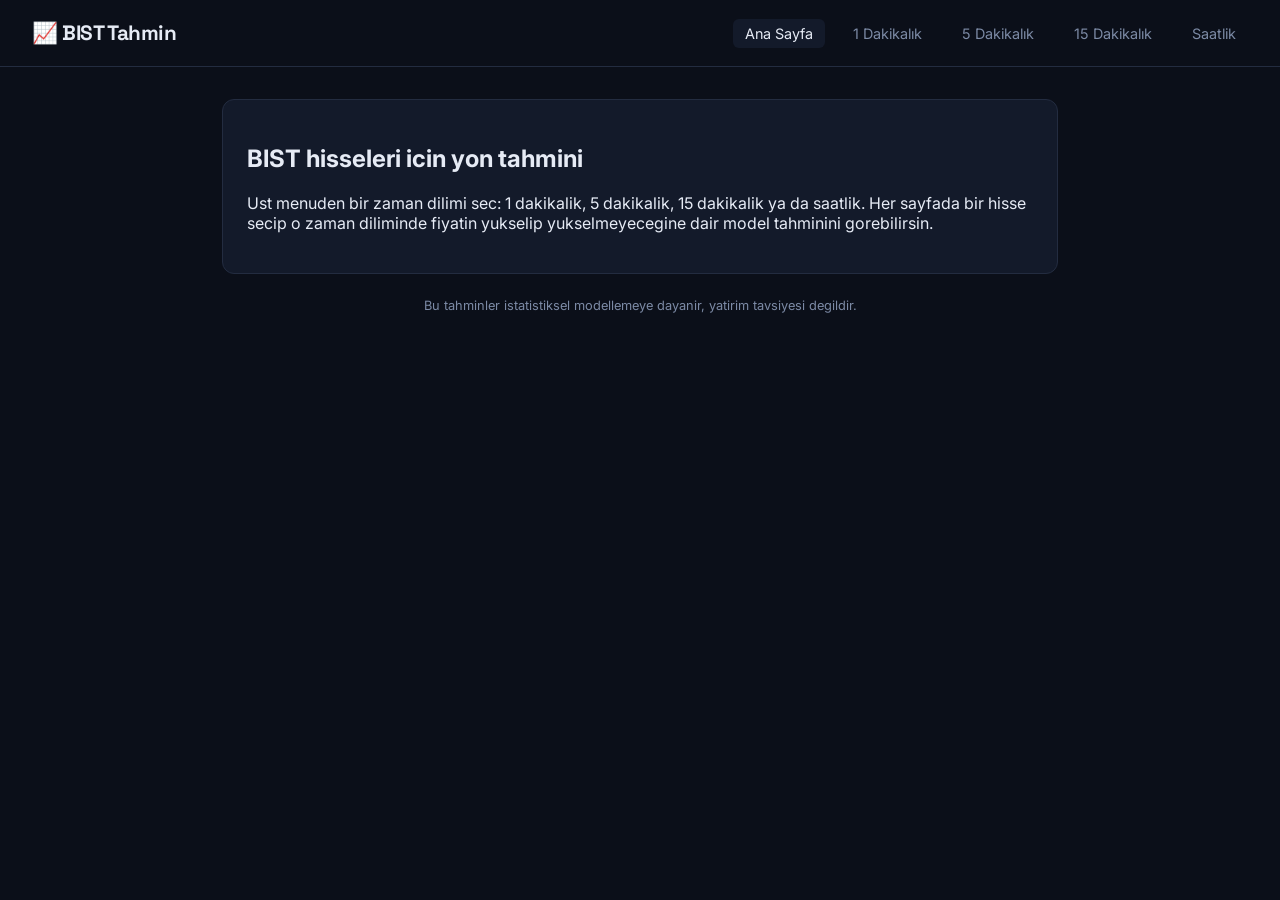
<file: index.html>
<!DOCTYPE html>
<html lang="tr">
<head>
  <meta charset="UTF-8">
  <title>BIST Tahmin</title>
  <meta name="viewport" content="width=device-width, initial-scale=1.0">
  <link href="https://fonts.googleapis.com/css2?family=Space+Grotesk:wght@600;700&family=Inter:wght@400;600&display=swap" rel="stylesheet">
  <link rel="stylesheet" href="style.css">
</head>
<body>
  <header>
    <h1>📈 BIST Tahmin</h1>
    <nav>
      <a href="index.html" class="active">Ana Sayfa</a>
      <a href="1dakika.html">1 Dakikalık</a>
      <a href="5dakika.html">5 Dakikalık</a>
      <a href="15dakika.html">15 Dakikalık</a>
      <a href="saatlik.html">Saatlik</a>
    </nav>
  </header>
  <main>
    <div class="card">
      <h2>BIST hisseleri icin yon tahmini</h2>
      <p>Ust menuden bir zaman dilimi sec: 1 dakikalik, 5 dakikalik, 15 dakikalik ya da saatlik.
      Her sayfada bir hisse secip o zaman diliminde fiyatin yukselip yukselmeyecegine dair
      model tahminini gorebilirsin.</p>
    </div>
    <p class="disclaimer">Bu tahminler istatistiksel modellemeye dayanir, yatirim tavsiyesi degildir.</p>
  </main>
</body>
</html>
</file>
<file: style.css>
:root {
  --bg: #0b0f19;
  --panel: #131a2a;
  --border: #232c40;
  --text: #e6ebf5;
  --muted: #7c8aa5;
  --up: #3ddc97;
  --down: #ff5d5d;
  --accent: #5b8cff;
  --font-display: 'Space Grotesk', 'Segoe UI', sans-serif;
  --font-body: 'Inter', 'Segoe UI', sans-serif;
}

* { box-sizing: border-box; }

body {
  margin: 0;
  background: var(--bg);
  color: var(--text);
  font-family: var(--font-body);
}

header {
  display: flex;
  align-items: center;
  justify-content: space-between;
  padding: 20px 32px;
  border-bottom: 1px solid var(--border);
  flex-wrap: wrap;
  gap: 12px;
}

header h1 {
  font-family: var(--font-display);
  font-size: 1.3rem;
  margin: 0;
  letter-spacing: -0.02em;
}

nav a {
  color: var(--muted);
  text-decoration: none;
  margin-left: 12px;
  font-size: 0.9rem;
  padding: 6px 12px;
  border-radius: 6px;
  transition: all 0.15s ease;
}

nav a:hover, nav a.active {
  color: var(--text);
  background: var(--panel);
}

main {
  max-width: 900px;
  margin: 0 auto;
  padding: 32px;
}

.controls {
  display: flex;
  gap: 12px;
  margin-bottom: 24px;
}

select, button {
  background: var(--panel);
  color: var(--text);
  border: 1px solid var(--border);
  padding: 10px 14px;
  border-radius: 8px;
  font-size: 0.95rem;
}

button {
  background: var(--accent);
  border: none;
  cursor: pointer;
  font-weight: 600;
}

button:hover { opacity: 0.9; }
button:disabled { opacity: 0.6; cursor: not-allowed; }

.card {
  background: var(--panel);
  border: 1px solid var(--border);
  border-radius: 12px;
  padding: 24px;
  margin-bottom: 20px;
}

.price-row {
  display: flex;
  align-items: baseline;
  gap: 12px;
  margin-bottom: 16px;
}

.price {
  font-family: var(--font-display);
  font-size: 2.2rem;
  font-weight: 600;
}

.change {
  font-size: 1rem;
  font-weight: 600;
}

.change.up { color: var(--up); }
.change.down { color: var(--down); }

.prediction-box {
  display: flex;
  align-items: center;
  gap: 16px;
  padding: 20px;
  border-radius: 10px;
  margin-top: 16px;
  border: 1px solid var(--border);
}

.prediction-box.up { background: rgba(61, 220, 151, 0.1); border-color: var(--up); }
.prediction-box.down { background: rgba(255, 93, 93, 0.1); border-color: var(--down); }

.prediction-label {
  font-family: var(--font-display);
  font-size: 1.4rem;
  font-weight: 700;
}

.prediction-box.up .prediction-label { color: var(--up); }
.prediction-box.down .prediction-label { color: var(--down); }

.probability {
  color: var(--muted);
  font-size: 0.9rem;
}

.disclaimer {
  color: var(--muted);
  font-size: 0.8rem;
  text-align: center;
  margin-top: 24px;
}

canvas { width: 100% !important; }
</file>
